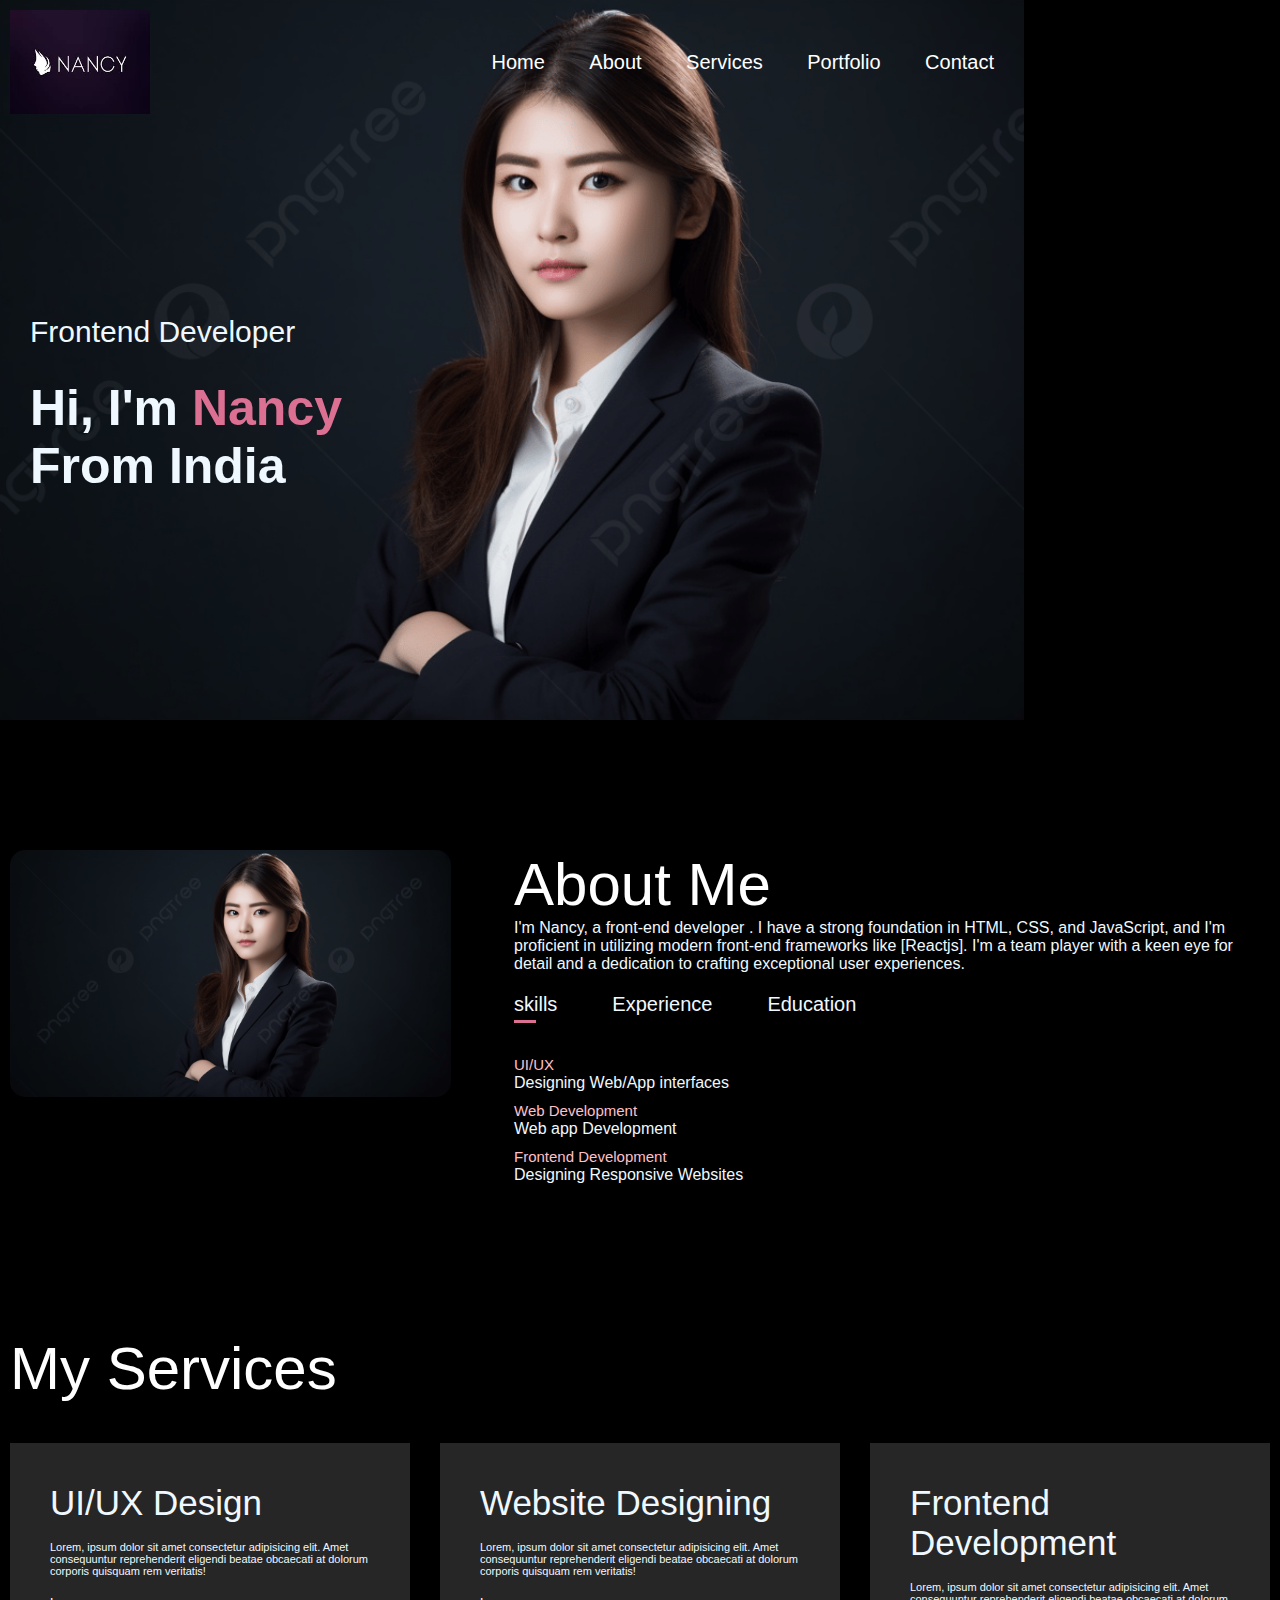
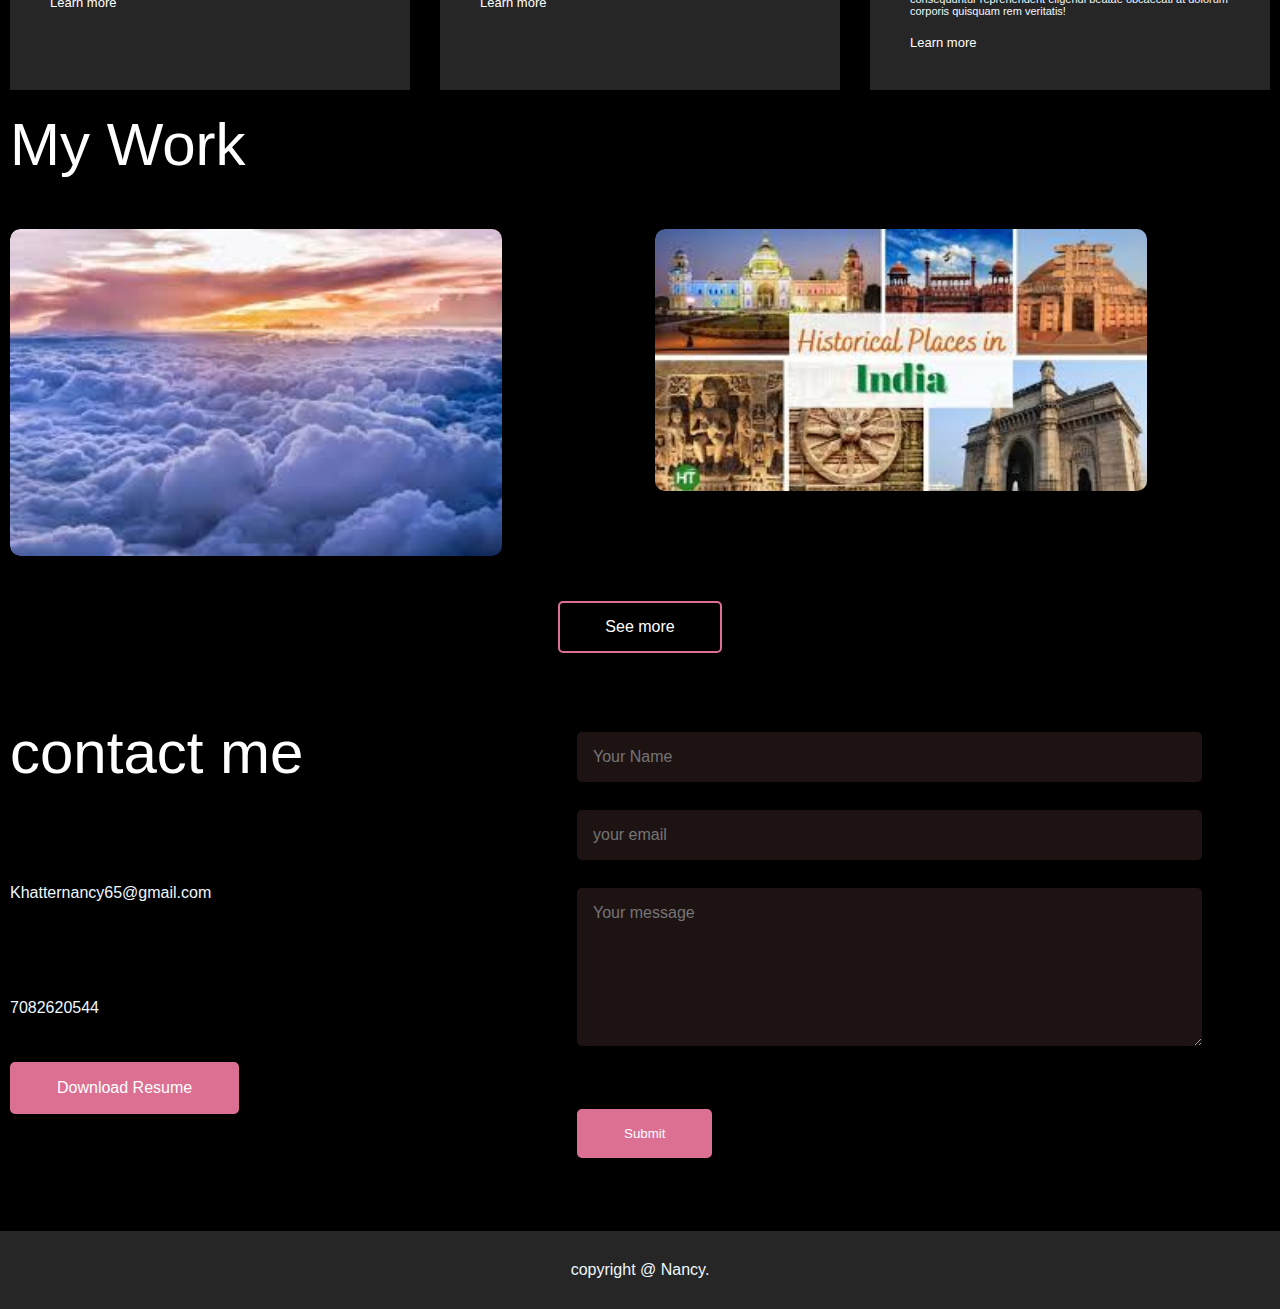
<file: index.html>
<!DOCTYPE html>
<html lang="en">
<head>
    <meta charset="UTF-8">
    <meta name="viewport" content="width=device-width, initial-scale=1.0">
    <title>Portfolio website</title>
    <link rel="stylesheet" href="style.css">
</head>
<body>
    <div id="header">
        <div class="container">
            <nav>
                <img src="logo.jpg" alt="logo" class="logo">
                <ul>
                    <li><a href="#header">Home</a></li>
                    <li><a href="#about">About</a></li>
                    <li><a href="#services">Services</a></li>
                    <li><a href="#portfolio">Portfolio</a></li>
                    <li><a href="#contact">Contact</a></li>
                    
                </ul>
            </nav>
            <div class="header-text">
                <p>Frontend Developer</p>
                <h1>Hi, I'm <span>Nancy</span><br>From India </h1>
            </div>
        </div>
    </div>
    <!------------------About----------------->
    <div id="about">
        <div class="container">
            <div class="row">
               <div class="about-col-1">
                <img src="image1.jpg" alt="">
               </div> 
               <div class="about-col-2">
                <h1 class="sub-title">About Me</h1>
                <p>I'm Nancy, a front-end developer . I have a strong foundation in HTML, CSS, and JavaScript, and I'm proficient in utilizing modern front-end frameworks like [Reactjs]. I'm a team player with a keen eye for detail and a dedication to crafting exceptional user experiences.</p>
                <div class="tab-titles">
                    <p class="tab-links active-link" onclick="opentab('skills')">skills</p>
                    <p class="tab-links " onclick="opentab('Experience')">Experience</p>
                    <p class="tab-links" onclick="opentab('Education')">Education</p>
                </div>
                <div class="tab-contents active-tab" id="skills">
                    <ul>
                        <li><span>UI/UX</span><br>Designing Web/App interfaces</li>
                        <li><span>Web Development</span><br>Web app Development</li>
                        <li><span>Frontend Development</span><br>Designing Responsive Websites</li>
                    </ul>
                </div>
                <div class="tab-contents" id="experience">
                    <ul>
                        <li><span>4-april-24-current</span><br>Frontend developer intern at congnifyz Technologies</li>
                        <li><span>8/23-9/23</span><br>Web Development intern at Academor</li>
                    </ul>
                </div>
                <div class="tab-contents" id="education">
                    <ul>
                        <li><span>2024</span><br>MERN Stack Course. </li>
                        <li><span>2022-2024</span><br>MCA From K.R.Mangalam university.</li>
                        <li><span>2018-2021</span><br>Bsc from GJU Hisar.</li>
                    </ul>
                </div>
               </div>   
            </div>
        </div>
   </div>
   <!----Services-------------->
   <div id="services">
     <div class="container">
        <h1 class="sub-title">My Services</h1>
        <div class="services-list">
        <div>
            <h2>UI/UX Design </h2>
            <p>Lorem, ipsum dolor sit amet consectetur adipisicing elit. Amet consequuntur reprehenderit eligendi beatae obcaecati at dolorum corporis quisquam rem veritatis!</p>
            <a href="#">Learn more</a>
        </div>
        <div>
            <h2>Website Designing </h2>
            <p>Lorem, ipsum dolor sit amet consectetur adipisicing elit. Amet consequuntur reprehenderit eligendi beatae obcaecati at dolorum corporis quisquam rem veritatis!</p>
            <a href="#">Learn more</a>
        </div>
        <div>
            <h2>Frontend Development </h2>
            <p>Lorem, ipsum dolor sit amet consectetur adipisicing elit. Amet consequuntur reprehenderit eligendi beatae obcaecati at dolorum corporis quisquam rem veritatis!</p>
            <a href="#">Learn more</a>
        </div>
    </div>
   </div>
</div>
<!-------------portfolio---------->
<div id="portfolio">
    <div class="container">
        <h1 class="sub-title">My Work</h1>
        <div class="work-list">
            <div class="work">
                <img src="weather.jpg" alt="image">
                <div class="layer">
                    <h3>Weather App</h3>
                    <p>A weather is a Digital Application and it designed like that to provide user with detailed information about current and forecasted weather conditions.</p>
                </div>
            </div>
            <div class="work">
                <img src="image 2.jpg" alt="image">
                <div class="layer">
                    <h3>Historical Places in India</h3>
                    <p>This project will explore a chosen selection of historically significant locations from various times and regions of india.</p>
                </div>
            </div>
         </div>
         <a href="#" class="btn">See more</a>
     </div>
</div>
<!-----------------contact------------>
<div id="contact">
    <div class="container">
        <div class="row">
           <div class="contact-left">
            <h2 class="sub-title">contact me</h2>
            <p>Khatternancy65@gmail.com</p>
            <p>7082620544</p>
            <a href="My Resume.pdf" download class="btn btn2">Download Resume</a>

            </div>
            <div class="contact-right">
                <form>
                    <input type="text" name="Name" placeholder="Your Name" required>
                    <input type="email" name="email" placeholder="your email" required>
                    <textarea name="message"  rows="7" placeholder="Your message"></textarea>
                    <button type="submit" class="btn btn2">Submit</button>

                </form>
            </div>
   </div>
</div>
<div class="copyright">
    <p>copyright @ Nancy.</p>
</div>
</div>
 <script>
        var tablinks = document.getElementsByClassName("tab-links");
        var tabcontents = document.getElementsByClassName("tab-contents");
      
        function opentab(tabname){
     for(tablink of tablinks){
        tablink.classList.remove("active-link");
    }
    for(tabcontent of tabcontents){
        tabcontent.classList.remove("active-tab");
    }
    event.currentTarget.classList.add("active-link");
    document.getElementById(tabname).classList.add("active-tab");
}
</script>

    
</body>
</html>
</file>
<file: style.css>
*{
    margin: 0;
    padding: 0;
    font-family: 'Franklin Gothic Medium', 'Arial Narrow', Arial, sans-serif;
    box-sizing: border-box;
}
html{
    scroll-behavior: smooth;
}
body{
    background-color: black ;
    color: aliceblue;
}
#header{
    width: 80%;
    height: 80vh;
    background-image:url(image1.jpg) ;
    background-size: cover;
    background-position:center;
    }
.container{
    padding: 10px 10px;
}
nav{
    display: flex;
    align-items: center;
    justify-content: space-between;
    flex-wrap: wrap;
}
.logo{
    width:140px;
}
nav ul li{
    display: inline-block;
    list-style: none;
    margin: 10px  20px;

}
nav ul li a{
    color: white;
    text-decoration: none;
    font-size: 20px;
    position: relative;
}
nav ul li a::after{
    content: '';
    width: 0;
    height: 3px;
    background:palevioletred;
    position: absolute;
    left: 0%;
    bottom: -6px;

}
nav ul li a:hover::after{
    width: 100%;
}
.header-text{
    margin-top: 20%;
    font-size:30px ;
    padding-left: 20px;
}
.header-text h1{
    font-size: 50px;
    margin-top: 30px;
}
.header-text h1 span{
    color: palevioletred;
}
/*-------------about---------------*/
#about{
    padding-top: 120px;
    color: aliceblue;
}
.row{
    display: flex;
    justify-content: space-between;
    flex-wrap: wrap;
}
.about-col-1{
    flex-basis: 35%;
}
.about-col-1 img{
    width: 100%;
    border-radius:15px;
}
.about-col-2{
    flex-basis:60%;
}
.sub-title{
    font-size: 60px;
    font-weight: 500;
    color: white;
}
.tab-titles{
    display: flex;
    margin: 20px 0 40px;
}
.tab-links{
    margin-right:55px ;
    font-size:20px;
    font-weight: 450;
    cursor: pointer;
    position: relative;
}
.tab-links::after{
    content: '';
    width: 0;
    height: 3px;
    background:palevioletred ;
    position: absolute;
    left: 0;
    bottom: -7px;
    transition: 0.4s;
}
.tab-links.active-link::after{
    width: 50%;
}
.tab-contents ul li{
    list-style: none;
    margin: 10px 0;
}
.tab-contents ul li span{
    color:pink ;
    font-size: 15px;
}
.tab-contents{
    display: none;
}
.tab-contents.active-tab{
    display: block;
}

/*--------------services-----------*/
#services{
    padding-top: 120px;
}
.services-list{
    display: grid;
    grid-template-columns: repeat(auto-fit, minmax(250px,1fr));
    grid-gap: 30px;
    margin-top: 40px;
}
.services-list div{
    background: #262626;
    padding: 40px;
    font-size: 11px;
    font-weight: 300;
    border-radius: 11 px;
    transition: background 0.4s, transform 0.4s;
}
.services-list div h2{
    font-size: 35px;
    font-weight: 470;
    margin-bottom: 18px;
}
.services-list div a{
    text-decoration: none;
    color: white;
    font-size: 13px;
    margin-top: 18px;
    display: inline-block;
}
.services-list div :hover{
    background:palevioletred;
    transform: translateY(-8px);
}
/*-----------portfolio-------*/

.portfolio{
    padding-top: 150px;
    margin-top: 50px;
}
.work-list{
    display: grid;
    grid-template-columns: repeat(auto-fit, minmax(250px,1fr));
    grid-gap: 30px;
    margin-top: 50px;
}
.work{
    border-radius: 10px;
    position: relative;
    overflow: hidden;
}
.work img{
    width: 80%;
    border-radius: 10px;
    display: block;
    transition: transform 0.4s;
}
.layer{
    width: 80%;
    height: 0;
    background:linear-gradient(rgba(0,0,0.5,0.5),palevioletred );
    border-radius: 10px;
    position: absolute;
    overflow: hidden;
    bottom: 0;
    display: flex;
    align-items: center;
    justify-content: center;
    flex-direction: column;
    text-align: center;
    padding: 0 ,0px;
    font-size: 15px;
    transition: height 0.4s;
}
.layer h3{
    font-size: 35px ;
    font-weight: 400;
    margin-bottom: 25px;
}
.work:hover img{
    transform:scale(1.1);
}
.work:hover .layer{
    height: 95%;
}
.btn{
    display: block;
    margin: 45px auto;
    width: fit-content;
    border: 2px solid palevioletred;
    padding: 15px 45px;
    border-radius: 5px;
    text-decoration: none;
    color: white;
    transition: background 0.4s;
    
}
.btn:hover{
    background: palevioletred;
}

.contact-left h2 p{
    flex-basis: 33%;   
}
.contact-right{
    flex-basis: 55%;
}
.contact-left p{
    margin-top:33% ;
}
.btn.btn2{
    display: inline-block;
    background: palevioletred;
}
.contact-right form{
    width: 95%;
}
form input, form textarea{
    width: 95%;
    border: none;
    outline: none;
    background: #1e1313;
    padding: 16px;
    margin: 14px 0;
    color:white;
    font-size: 16px;
    border-radius: 5px;
}
form btn2{
    padding: 15px 50px;
    font-size: 20px;
    margin-top: 18px;
    cursor: pointer;

}
.copyright{
    width: 100%;
    text-align: center;
    padding: 30px 0;
    font-weight: 350;
    margin-top: 18px;
    background: #262626;
}

/*-----------css media query----------*/
@media only screen and( max-width:500px){
    .header-text{
        margin-top:100% ;
        font-size: 15px;
    }
    .header-text h1{
        font-size: 30px;
    }
    nav ul{
        background: palevioletred;
        position: fixed;
        top: 0;
        right: 0;
        width: 180px;
        height: 110vh;
        padding-top: 60px;
    }
    nav ul li{
        display: block;
        margin: 25px;
    }
    .sub-title{
        font-size: 40px;

    }
    .about-col-1,.about-col-2{
        flex-basis: 100%;
    }
    .about-col-1{
        margin-bottom: 30px;
     }
     .about-col-2{
        font-size: 15px;
     }
     .tab-links{
        font-size: 15px;
        margin-right: 18px;
     }
     .contact-left,.contact-right{
        flex-basis: 100%;
     }


}
</file>
